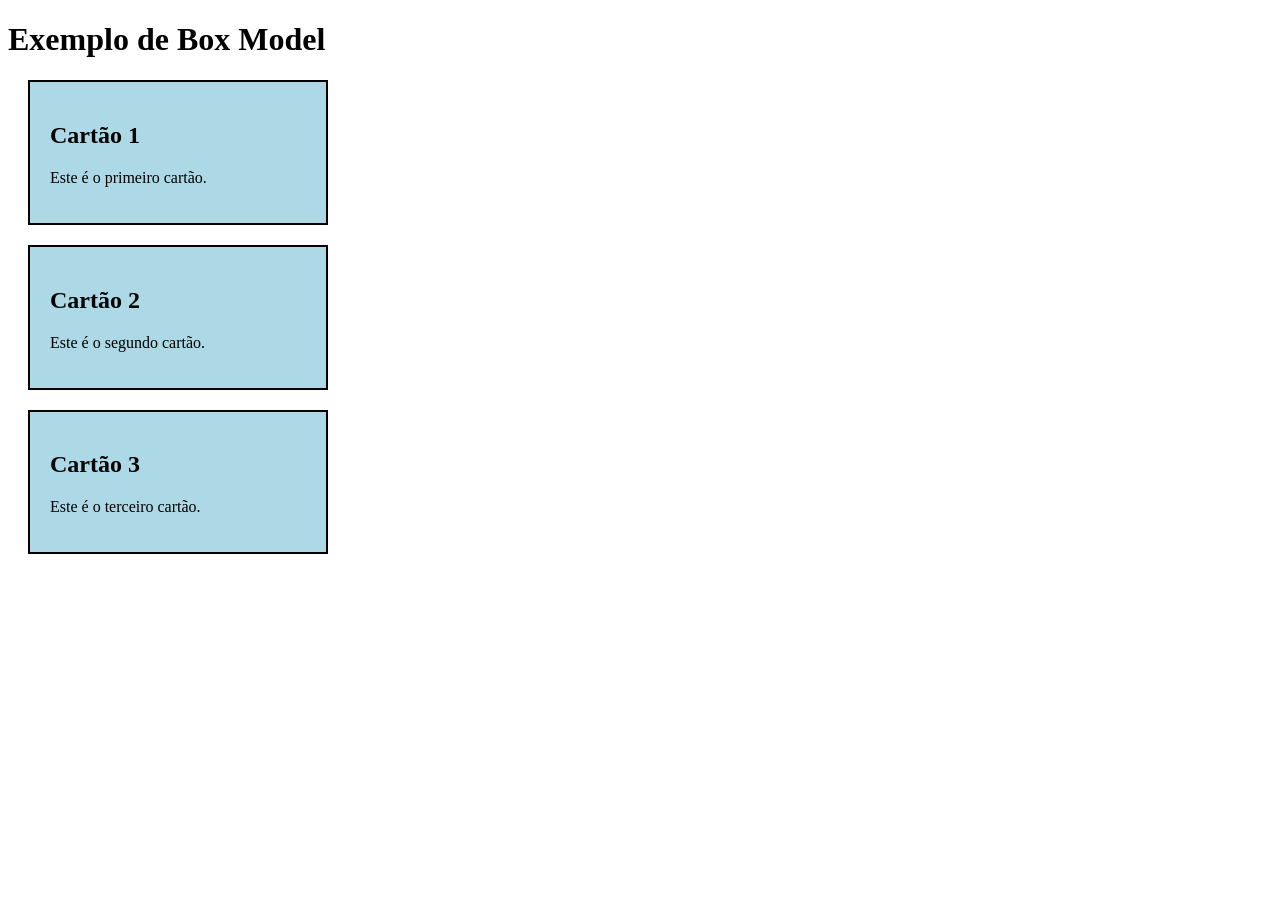
<file: ex02/index.html>
<!DOCTYPE html>
<html lang="pt">
<head>
    <meta charset="UTF-8">
    <meta name="viewport" content="width=device-width, initial-scale=1.0">
    <title>Box Model</title>
    <link rel="stylesheet" href="style.css">
</head>
<body>

    <h1>Exemplo de Box Model</h1>

    <div class="cartao">
        <h2>Cartão 1</h2>
        <p>Este é o primeiro cartão.</p>
    </div>

    <div class="cartao">
        <h2>Cartão 2</h2>
        <p>Este é o segundo cartão.</p>
    </div>

    <div class="cartao">
        <h2>Cartão 3</h2>
        <p>Este é o terceiro cartão.</p>
    </div>

</body>
</html>
</file>
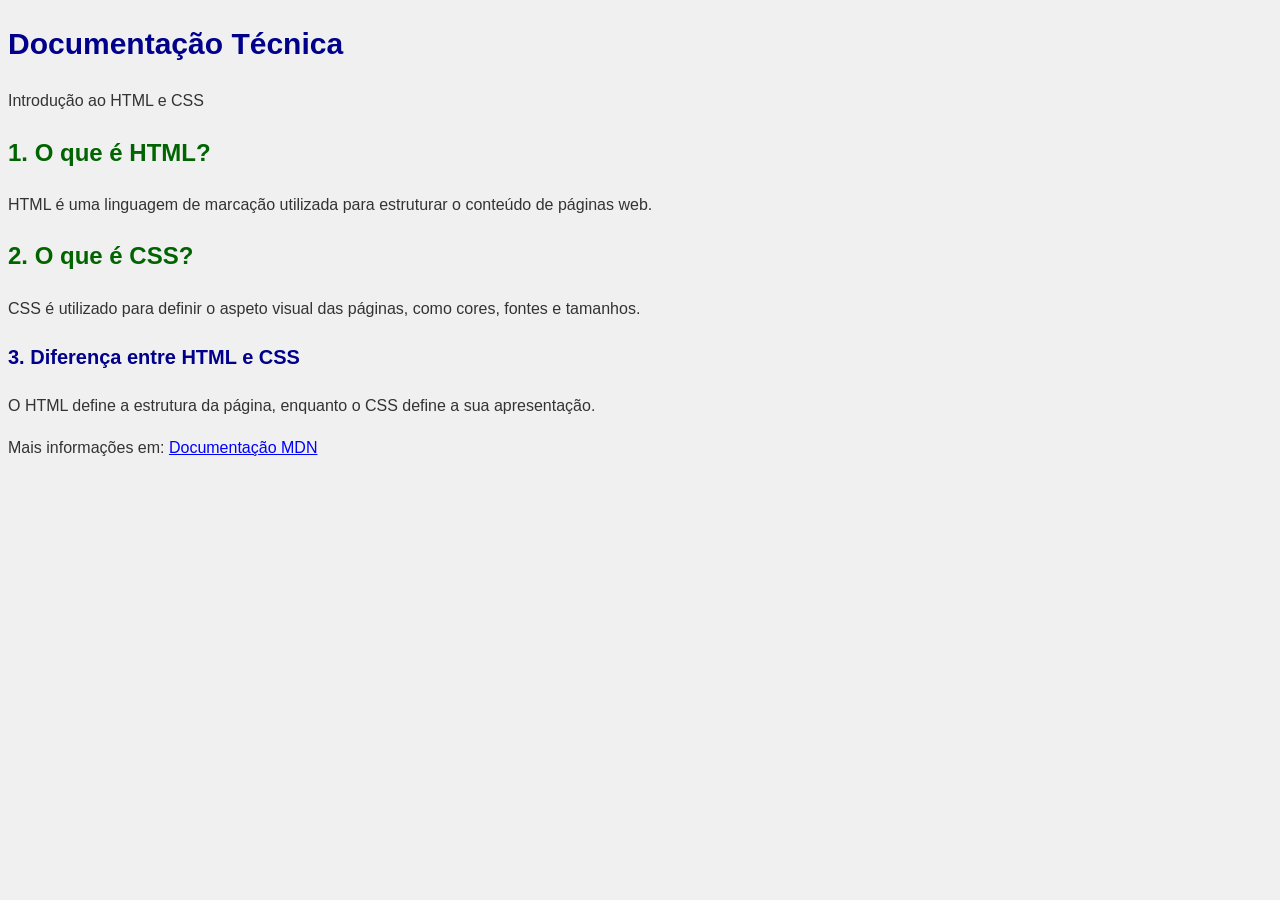
<file: ex03/index.html>
<!DOCTYPE html>
<html lang="pt">
<head>
    <meta charset="UTF-8">
    <meta name="viewport" content="width=device-width, initial-scale=1.0">
    <title>Documentação HTML e CSS</title>
    <link rel="stylesheet" href="style.css">
</head>
<body>

    <h1>Documentação Técnica</h1>
    <p>Introdução ao HTML e CSS</p>

    <h2>1. O que é HTML?</h2>
    <p>
        HTML é uma linguagem de marcação utilizada
        para estruturar o conteúdo de páginas web.
    </p>

    <h2>2. O que é CSS?</h2>
    <p>
        CSS é utilizado para definir o aspeto visual
        das páginas, como cores, fontes e tamanhos.
    </p>

    <h3>3. Diferença entre HTML e CSS</h3>
    <p>
        O HTML define a estrutura da página,
        enquanto o CSS define a sua apresentação.
    </p>

    <p>
        Mais informações em:
        <a href="https://developer.mozilla.org/pt-PT/">
            Documentação MDN
        </a>
    </p>

</body>
</html>
</file>
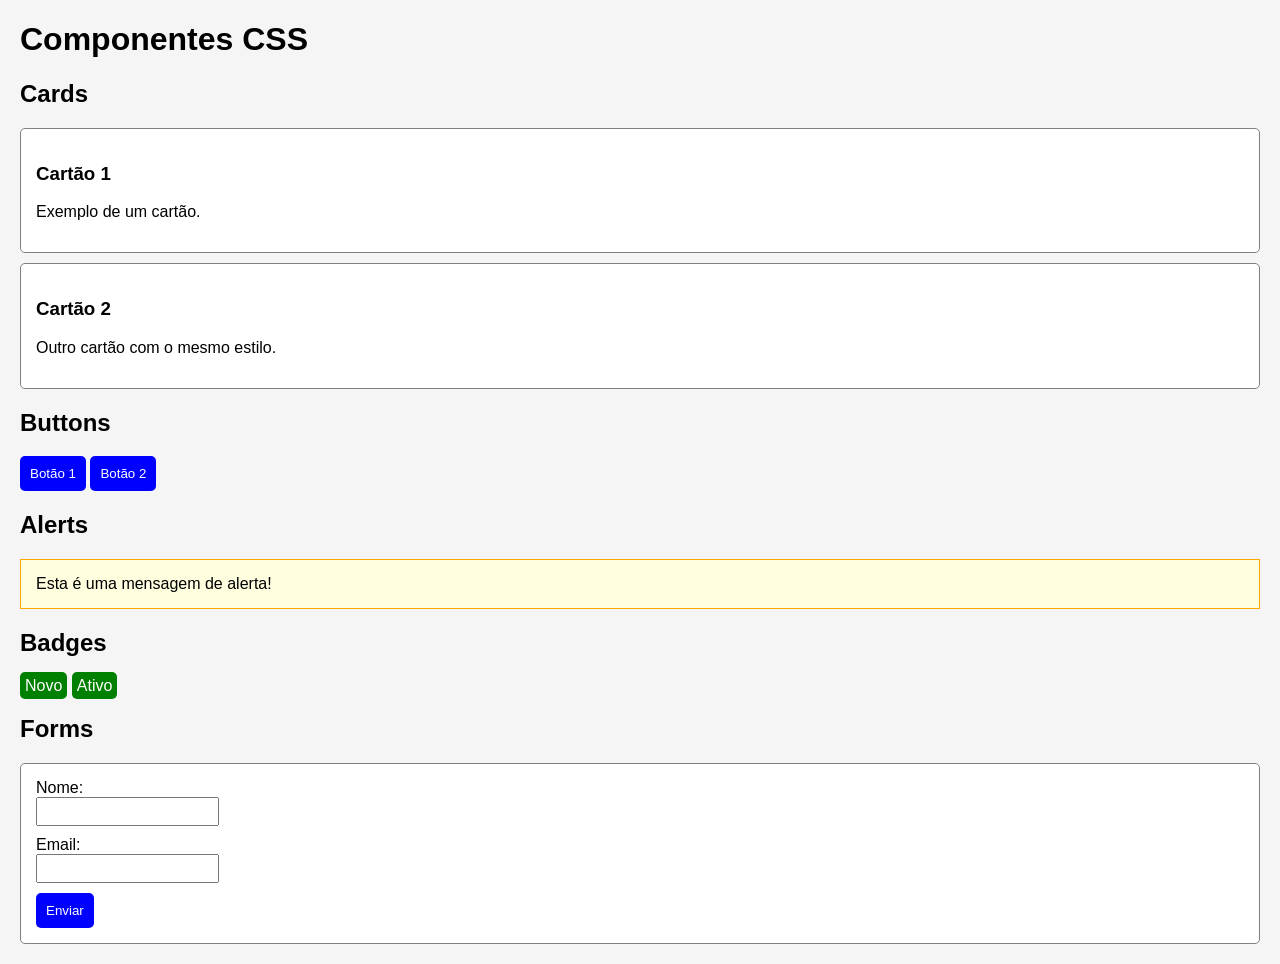
<file: ex04/index.html>
<!DOCTYPE html>
<html lang="pt">
<head>
    <meta charset="UTF-8">
    <meta name="viewport" content="width=device-width, initial-scale=1.0">
    <title>Componentes CSS</title>
    <link rel="stylesheet" href="style.css">
</head>
<body>

    <h1>Componentes CSS</h1>

    <h2>Cards</h2>

    <div class="card">
        <h3>Cartão 1</h3>
        <p>Exemplo de um cartão.</p>
    </div>

    <div class="card">
        <h3>Cartão 2</h3>
        <p>Outro cartão com o mesmo estilo.</p>
    </div>

    <h2>Buttons</h2>

    <button class="botao">Botão 1</button>
    <button class="botao">Botão 2</button>

    <h2>Alerts</h2>

    <div class="alerta">
        Esta é uma mensagem de alerta!
    </div>

    <h2>Badges</h2>

    <span class="badge">Novo</span>
    <span class="badge">Ativo</span>

    <h2>Forms</h2>

    <form>
        <label for="nome">Nome:</label>
        <input type="text" id="nome" name="nome">

        <label for="email">Email:</label>
        <input type="email" id="email" name="email">

        <button class="botao" type="submit">Enviar</button>
    </form>

</body>
</html>
</file>
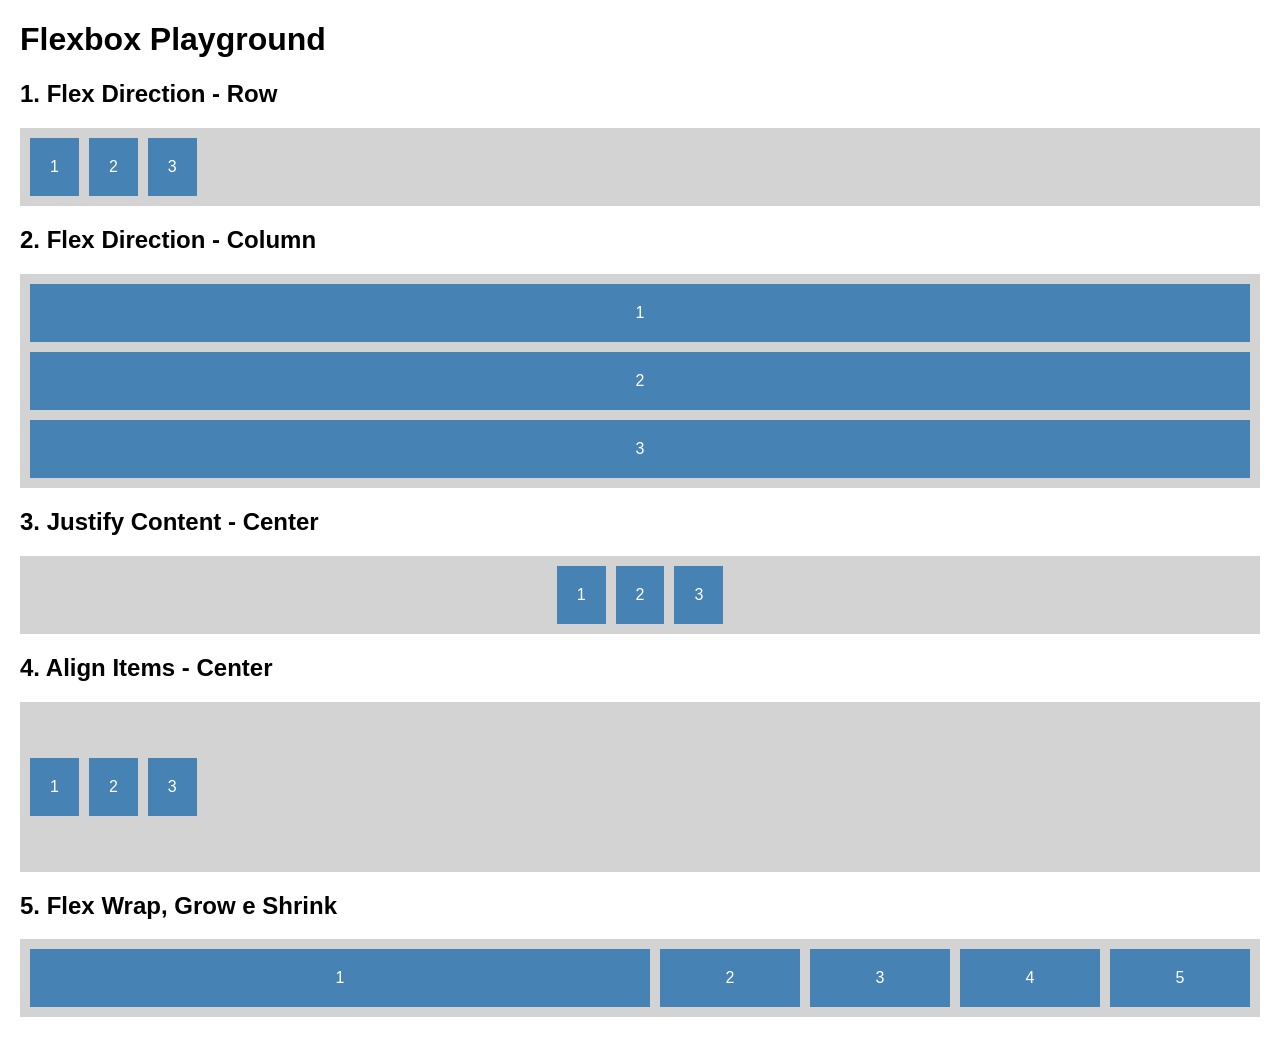
<file: ex05/index.html>
<!DOCTYPE html>
<html lang="pt">
<head>
    <meta charset="UTF-8">
    <meta name="viewport" content="width=device-width, initial-scale=1.0">
    <title>Flexbox Playground</title>
    <link rel="stylesheet" href="style.css">
</head>
<body>

    <h1>Flexbox Playground</h1>

    <h2>1. Flex Direction - Row</h2>
    <div class="container linha">
        <div class="item">1</div>
        <div class="item">2</div>
        <div class="item">3</div>
    </div>

    <h2>2. Flex Direction - Column</h2>
    <div class="container coluna">
        <div class="item">1</div>
        <div class="item">2</div>
        <div class="item">3</div>
    </div>

    <h2>3. Justify Content - Center</h2>
    <div class="container centro">
        <div class="item">1</div>
        <div class="item">2</div>
        <div class="item">3</div>
    </div>

    <h2>4. Align Items - Center</h2>
    <div class="container alinhar">
        <div class="item">1</div>
        <div class="item">2</div>
        <div class="item">3</div>
    </div>

    <h2>5. Flex Wrap, Grow e Shrink</h2>
    <div class="container flexivel">
        <div class="item crescer">1</div>
        <div class="item diminuir">2</div>
        <div class="item">3</div>
        <div class="item">4</div>
        <div class="item">5</div>
    </div>

</body>
</html>
</file>
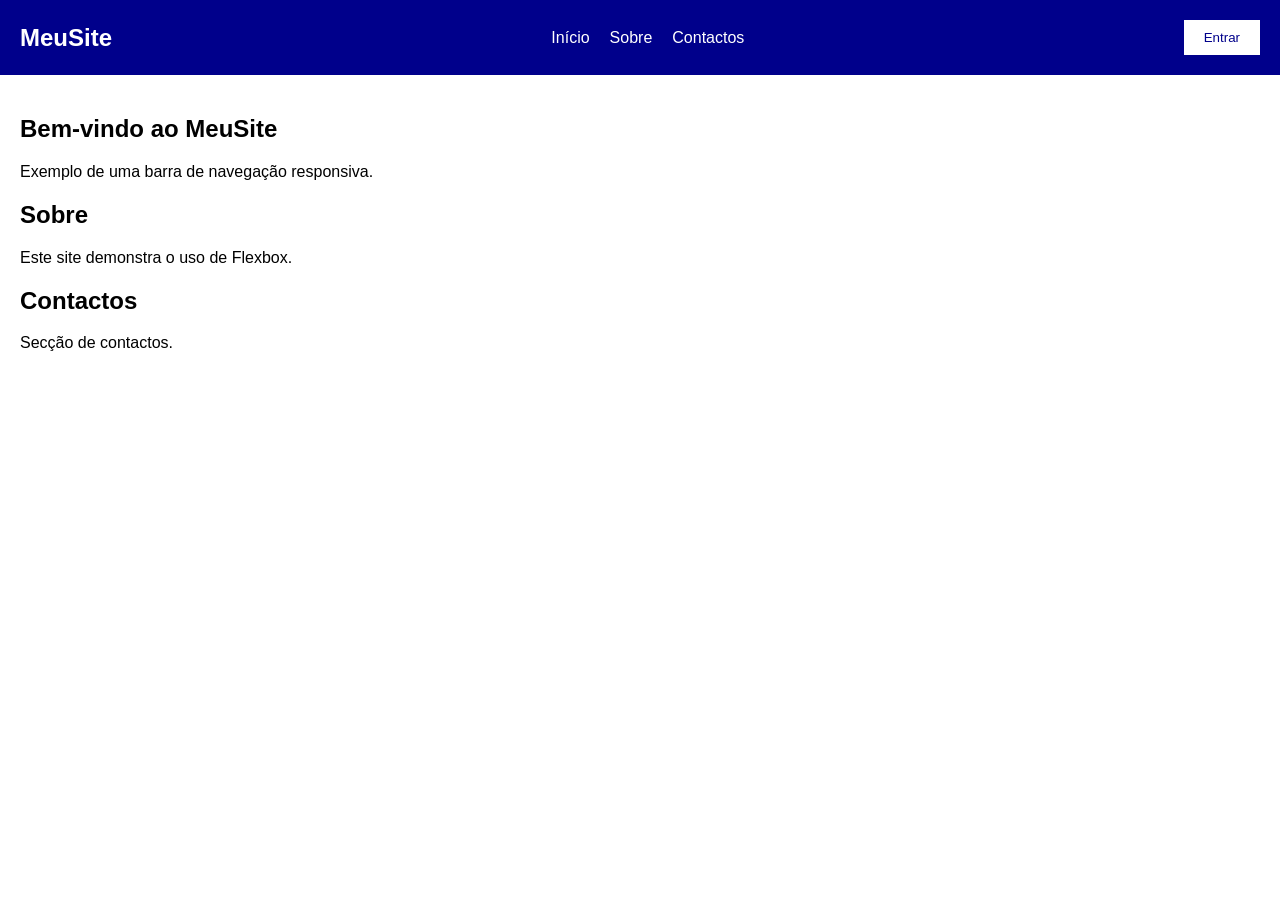
<file: ex06/index.html>
<!DOCTYPE html>
<html lang="pt">
<head>
    <meta charset="UTF-8">
    <meta name="viewport" content="width=device-width, initial-scale=1.0">
    <title>Navigation Bar</title>
    <link rel="stylesheet" href="style.css">
</head>
<body>

    <nav class="navbar">
        <div class="logo">MeuSite</div>

        <div class="links">
            <a href="#inicio">Início</a>
            <a href="#sobre">Sobre</a>
            <a href="#contactos">Contactos</a>
        </div>

        <button type="button">Entrar</button>
    </nav>

    <main>
        <section id="inicio">
            <h1>Bem-vindo ao MeuSite</h1>
            <p>Exemplo de uma barra de navegação responsiva.</p>
        </section>

        <section id="sobre">
            <h2>Sobre</h2>
            <p>Este site demonstra o uso de Flexbox.</p>
        </section>

        <section id="contactos">
            <h2>Contactos</h2>
            <p>Secção de contactos.</p>
        </section>
    </main>

</body>
</html>
</file>
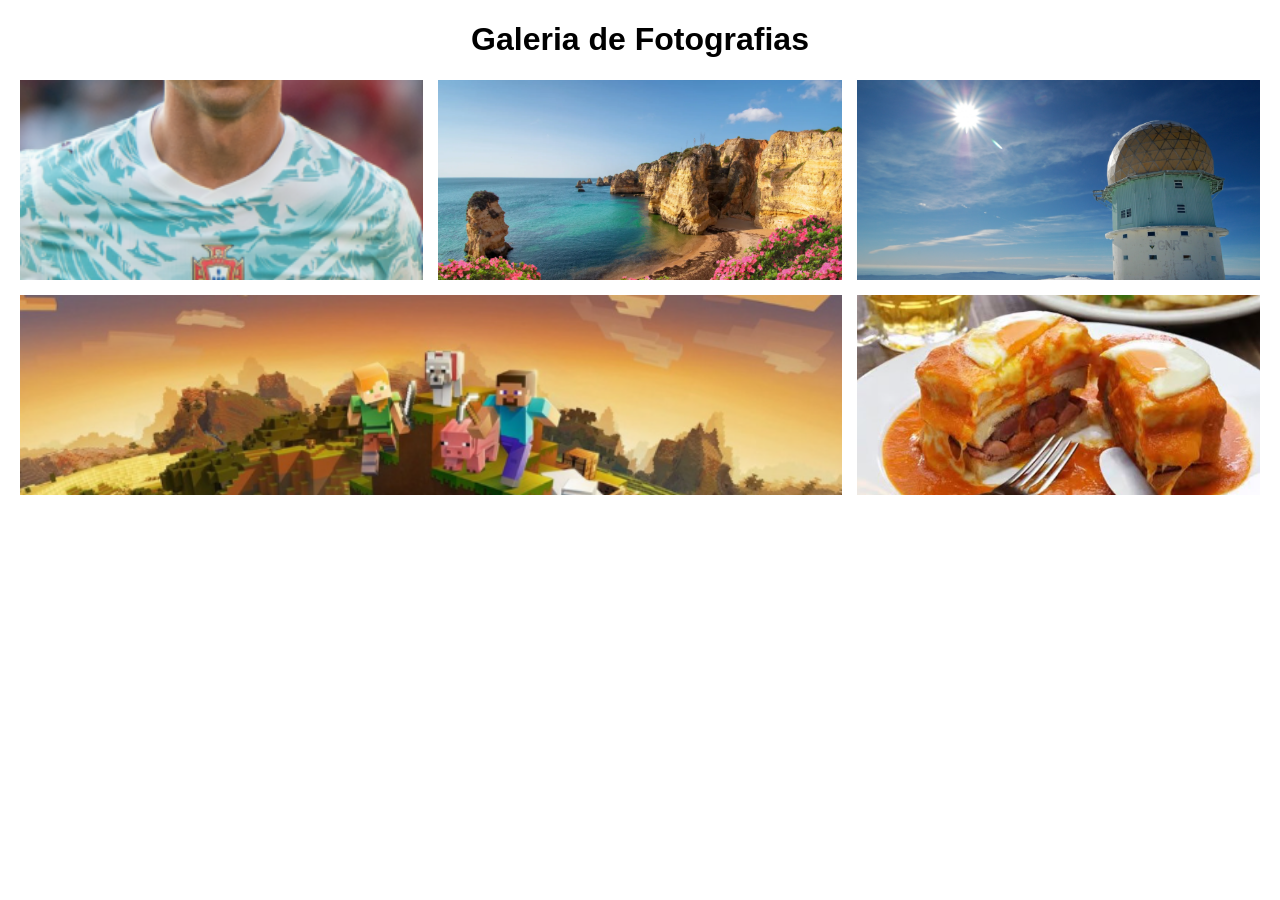
<file: ex07/index.html>
<!DOCTYPE html>
<html lang="pt">
<head>
    <meta charset="UTF-8">
    <meta name="viewport" content="width=device-width, initial-scale=1.0">
    <title>Photo Gallery</title>
    <link rel="stylesheet" href="style.css">
</head>
<body>

    <h1>Galeria de Fotografias</h1>


<div class="galeria">
    <img src="imagens/foto1.png" alt="Fotografia 1">
    <img src="imagens/foto2.png" alt="Fotografia 2">
    <img src="imagens/foto3.png" alt="Fotografia 3">
    <img class="grande" src="imagens/foto4.png" alt="Fotografia 4">
    <img src="imagens/foto5.png" alt="Fotografia 5">
</div>


</body>
</html>
</file>
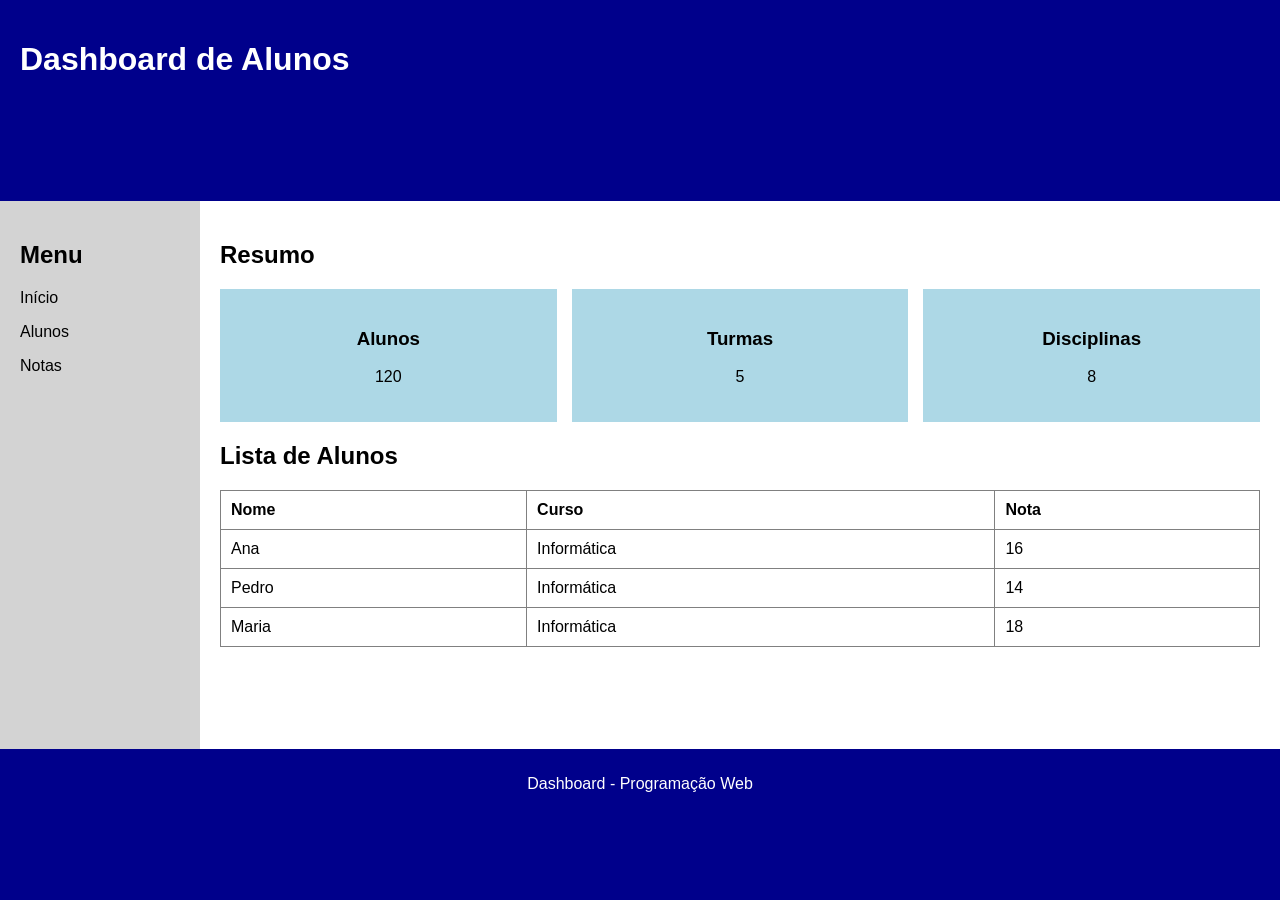
<file: ex08/index.html>
<!DOCTYPE html>
<html lang="pt">
<head>
    <meta charset="UTF-8">
    <meta name="viewport" content="width=device-width, initial-scale=1.0">
    <title>Dashboard</title>
    <link rel="stylesheet" href="style.css">
</head>
<body>

    <div class="dashboard">

        <header>
            <h1>Dashboard de Alunos</h1>
        </header>

        <aside>
            <h2>Menu</h2>
            <p>Início</p>
            <p>Alunos</p>
            <p>Notas</p>
        </aside>

        <main>
            <h2>Resumo</h2>

            <div class="cards">
                <div class="card">
                    <h3>Alunos</h3>
                    <p>120</p>
                </div>

                <div class="card">
                    <h3>Turmas</h3>
                    <p>5</p>
                </div>

                <div class="card">
                    <h3>Disciplinas</h3>
                    <p>8</p>
                </div>
            </div>

            <h2>Lista de Alunos</h2>

            <table>
                <tr>
                    <th>Nome</th>
                    <th>Curso</th>
                    <th>Nota</th>
                </tr>
                <tr>
                    <td>Ana</td>
                    <td>Informática</td>
                    <td>16</td>
                </tr>
                <tr>
                    <td>Pedro</td>
                    <td>Informática</td>
                    <td>14</td>
                </tr>
                <tr>
                    <td>Maria</td>
                    <td>Informática</td>
                    <td>18</td>
                </tr>
            </table>
        </main>

        <footer>
            <p>Dashboard - Programação Web</p>
        </footer>

    </div>

</body>
</html>
</file>
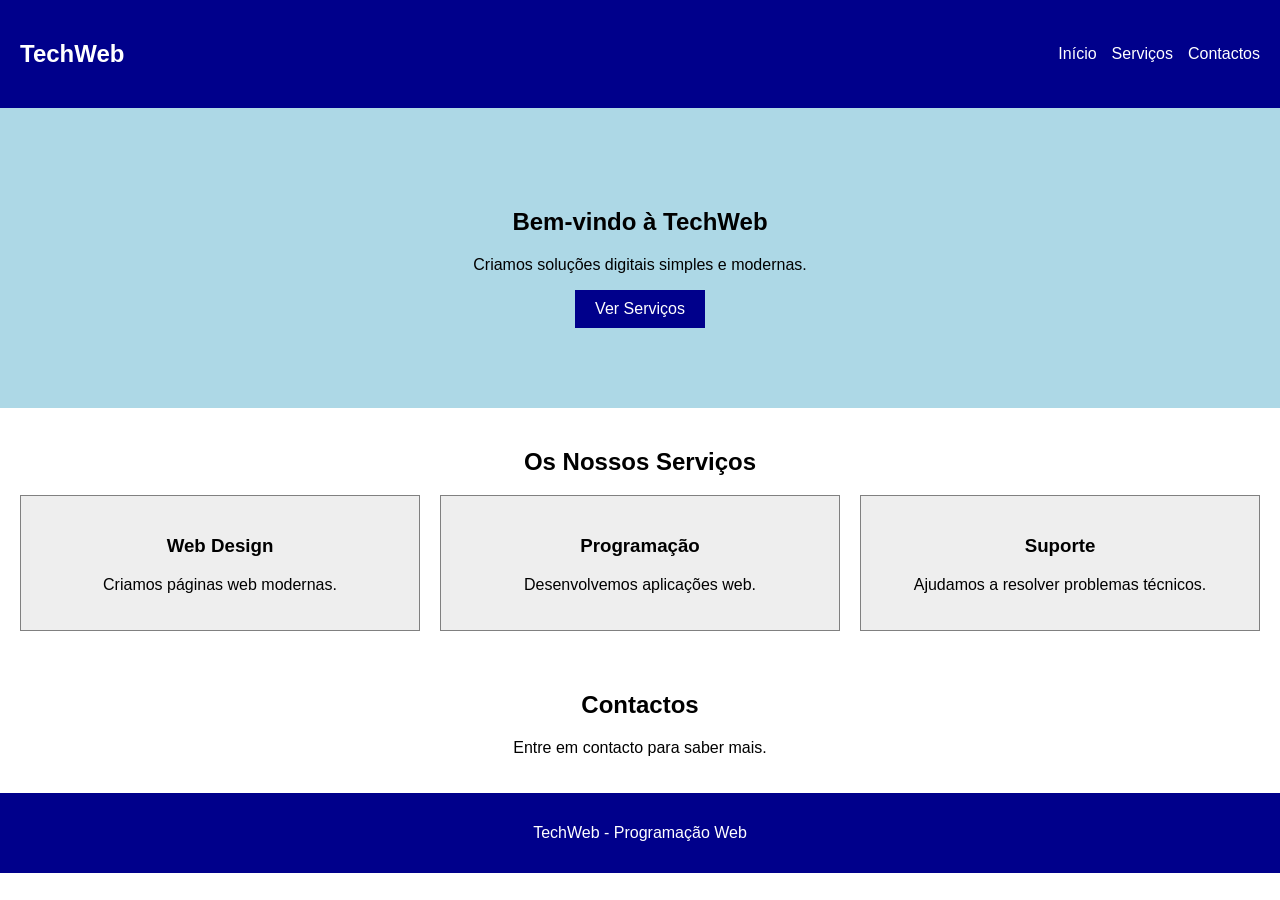
<file: ex09/index.html>
<!DOCTYPE html>
<html lang="pt">
<head>
    <meta charset="UTF-8">
    <meta name="viewport" content="width=device-width, initial-scale=1.0">
    <title>TechWeb</title>
    <link rel="stylesheet" href="style.css">
</head>
<body>

    <header>
        <h2>TechWeb</h2>

        <nav>
            <a href="#inicio">Início</a>
            <a href="#servicos">Serviços</a>
            <a href="#contactos">Contactos</a>
        </nav>
    </header>

    <main>
        <section class="inicio" id="inicio">
            <h1>Bem-vindo à TechWeb</h1>
            <p>Criamos soluções digitais simples e modernas.</p>
            <a class="botao" href="#servicos">Ver Serviços</a>
        </section>

        <section class="servicos" id="servicos">
            <h2>Os Nossos Serviços</h2>

            <div class="cards">
                <div class="card">
                    <h3>Web Design</h3>
                    <p>Criamos páginas web modernas.</p>
                </div>

                <div class="card">
                    <h3>Programação</h3>
                    <p>Desenvolvemos aplicações web.</p>
                </div>

                <div class="card">
                    <h3>Suporte</h3>
                    <p>Ajudamos a resolver problemas técnicos.</p>
                </div>
            </div>
        </section>

        <section class="contactos" id="contactos">
            <h2>Contactos</h2>
            <p>Entre em contacto para saber mais.</p>
        </section>
    </main>

    <footer>
        <p>TechWeb - Programação Web</p>
    </footer>

</body>
</html>
</file>
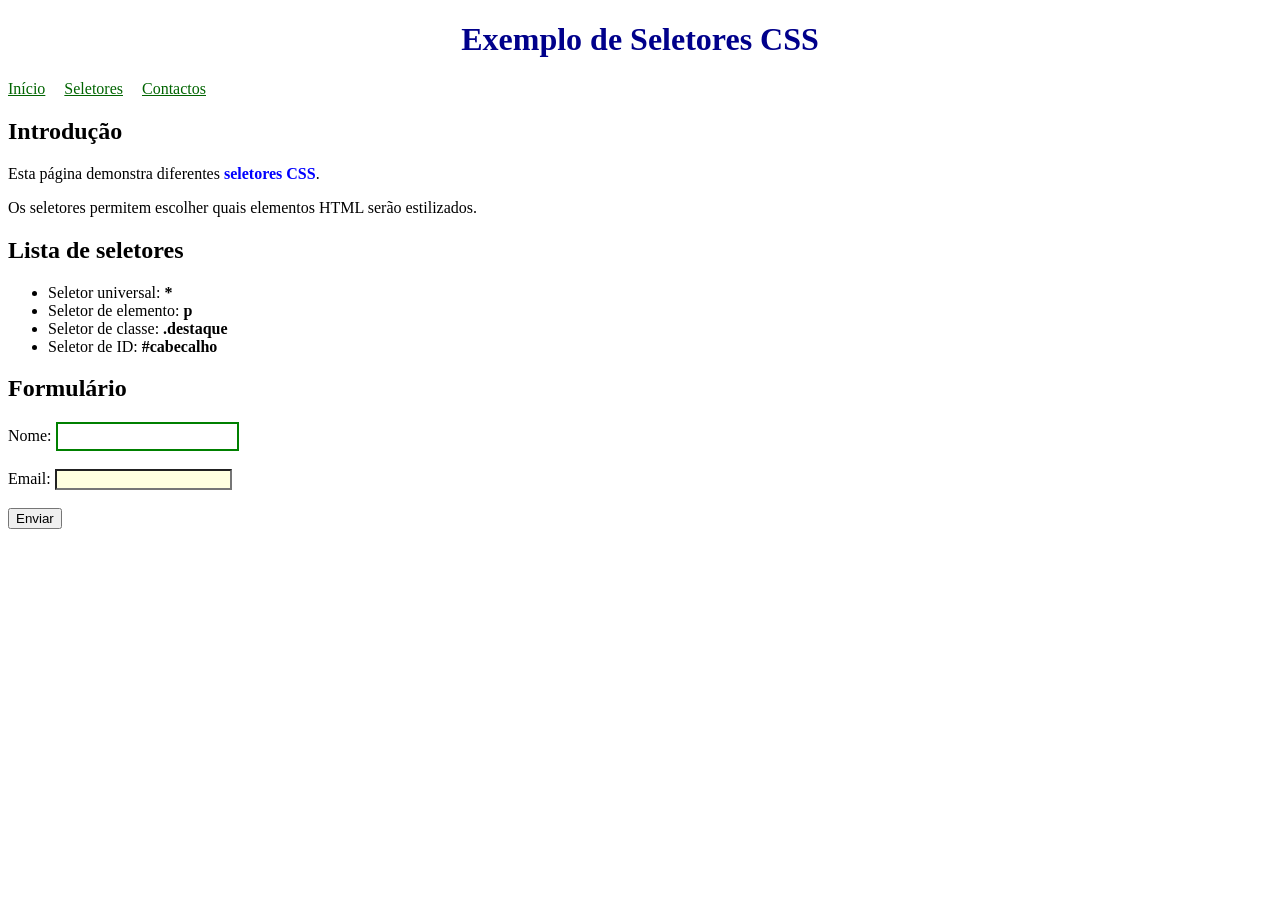
<file: ex01/ex01.html>
<!DOCTYPE html>
<html lang="pt">
<head>
    <link rel="stylesheet" href="style.css">
    <meta charset="UTF-8">
    <meta name="viewport" content="width=device-width, initial-scale=1.0">
    <title>Seletores CSS</title>
</head>

<body>

    <header>
        <h1>Exemplo de Seletores CSS</h1>

        <nav>
            <a href="#inicio">Início</a>
            <a href="#seletores">Seletores</a>
            <a href="#contactos">Contactos</a>
        </nav>
    </header>

    <main>

        <section>
            <h2>Introdução</h2>

            <p>
                Esta página demonstra diferentes
                <span class="destaque">seletores CSS</span>.
            </p>

            <p>
                Os seletores permitem escolher quais elementos HTML serão estilizados.
            </p>
        </section>

        <section>
            <h2>Lista de seletores</h2>

            <ul>
                <li>Seletor universal: <strong>*</strong></li>
                <li>Seletor de elemento: <strong>p</strong></li>
                <li>Seletor de classe: <strong>.destaque</strong></li>
                <li>Seletor de ID: <strong>#cabecalho</strong></li>
            </ul>
        </section>

        <section>
            <h2>Formulário</h2>

            <form>
                <label for="nome">Nome:</label>
                <input type="text" id="nome" name="nome">

                <br><br>

                <label for="email">Email:</label>
                <input type="email" id="email" name="email">

                <br><br>

                <button type="submit">Enviar</button>
            </form>
        </section>

    </main>

</body>
</html>
</file>
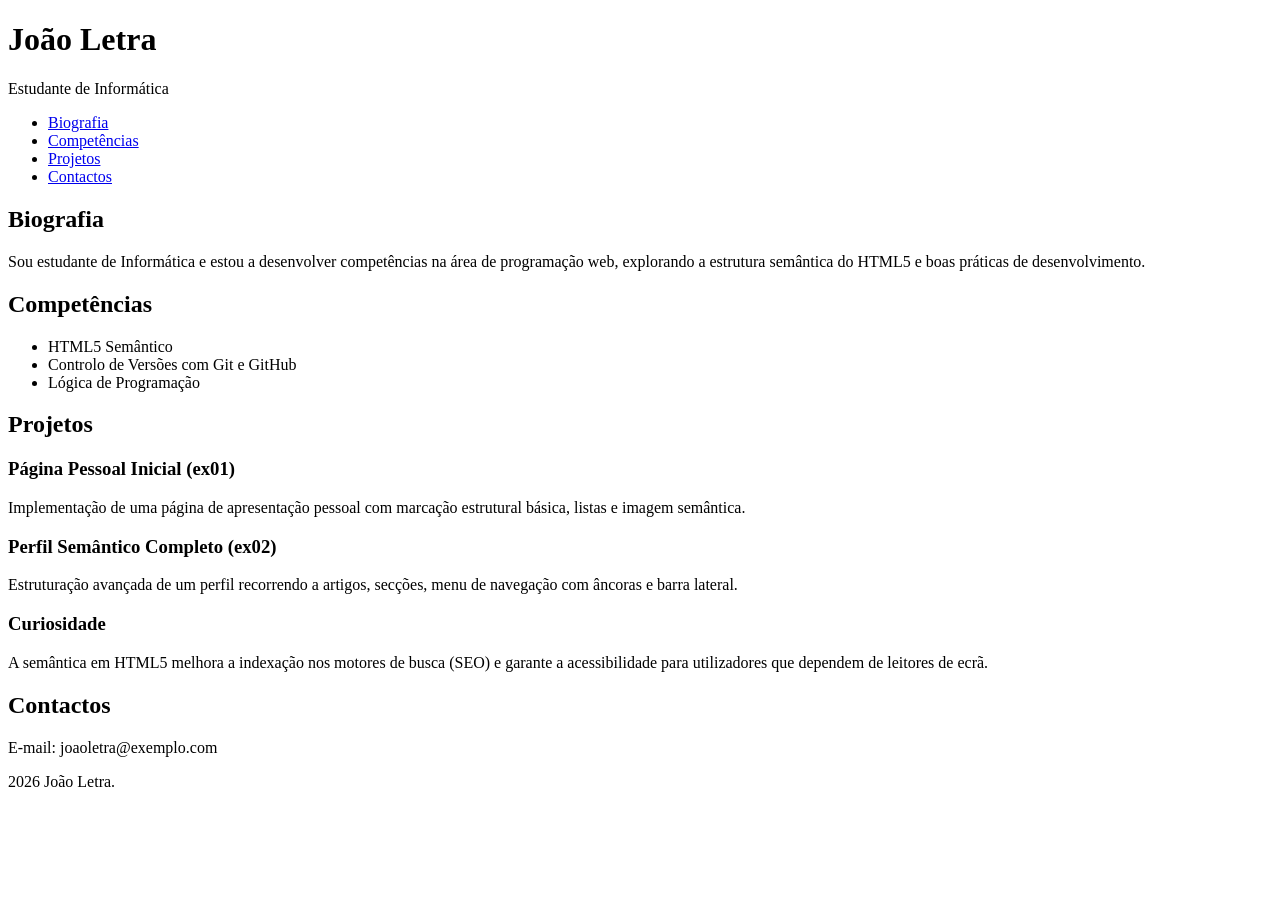
<file: ex02/ex02.html>
<!DOCTYPE html>
<html lang="pt">
<head>
    <meta charset="UTF-8">
    <meta name="viewport" content="width=device-width, initial-scale=1.0">
    <title>Perfil Semântico - João Letra</title>
</head>
<body>

    <header>
        <h1>João Letra</h1>
        <p>Estudante de Informática</p>
        <nav>
            <ul>
                <li><a href="#biografia">Biografia</a></li>
                <li><a href="#competencias">Competências</a></li>
                <li><a href="#projetos">Projetos</a></li>
                <li><a href="#contactos">Contactos</a></li>
            </ul>
        </nav>
    </header>

    <main>
        <section id="biografia">
            <h2>Biografia</h2>
            <p>Sou estudante de Informática e estou a desenvolver competências na área de programação web, explorando a estrutura semântica do HTML5 e boas práticas de desenvolvimento.</p>
        </section>

        <section id="competencias">
            <h2>Competências</h2>
            <ul>
                <li>HTML5 Semântico</li>
                <li>Controlo de Versões com Git e GitHub</li>
                <li>Lógica de Programação</li>
            </ul>
        </section>

        <section id="projetos">
            <h2>Projetos</h2>
            <article>
                <h3>Página Pessoal Inicial (ex01)</h3>
                <p>Implementação de uma página de apresentação pessoal com marcação estrutural básica, listas e imagem semântica.</p>
            </article>
            <article>
                <h3>Perfil Semântico Completo (ex02)</h3>
                <p>Estruturação avançada de um perfil recorrendo a artigos, secções, menu de navegação com âncoras e barra lateral.</p>
            </article>
        </section>

        <aside>
            <h3>Curiosidade</h3>
            <p>A semântica em HTML5 melhora a indexação nos motores de busca (SEO) e garante a acessibilidade para utilizadores que dependem de leitores de ecrã.</p>
        </aside>
    </main>

    <footer id="contactos">
        <h2>Contactos</h2>
        <p>E-mail: joaoletra@exemplo.com</p>
        <p> 2026 João Letra. </p>
    </footer>

</body>
</html>
</file>
<file: ex02/style.css>
.cartao {
    width: 300px;
    padding: 20px;
    border: 2px solid black;
    margin: 20px;
    box-sizing: border-box;
    background-color: lightblue;
}
</file>
<file: ex03/style.css>
body {
    font-family: Arial, sans-serif;
    font-size: 16px;
    line-height: 1.6;
    color: #333;
    background-color: #f0f0f0;
}

h1 {
    font-size: 30px;
    font-weight: bold;
    color: darkblue;
}

h2 {
    font-size: 24px;
    color: darkgreen;
}

h3 {
    font-size: 20px;
    color: darkblue;
}

p {
    font-weight: normal;
}

a {
    color: blue;
}
</file>
<file: ex04/style.css>
body {
    font-family: Arial, sans-serif;
    margin: 20px;
    background-color: #f5f5f5;
}

.card {
    background-color: white;
    border: 1px solid gray;
    padding: 15px;
    margin-bottom: 10px;
    border-radius: 5px;
}

.botao {
    background-color: blue;
    color: white;
    border: none;
    padding: 10px;
    border-radius: 5px;
    cursor: pointer;
}

.alerta {
    background-color: lightyellow;
    border: 1px solid orange;
    padding: 15px;
    margin-bottom: 10px;
}

.badge {
    background-color: green;
    color: white;
    padding: 5px;
    border-radius: 5px;
}

form {
    background-color: white;
    padding: 15px;
    border: 1px solid gray;
    border-radius: 5px;
}

input {
    display: block;
    margin-bottom: 10px;
    padding: 5px;
}
</file>
<file: ex05/style.css>
body {
    font-family: Arial, sans-serif;
    margin: 20px;
}

.container {
    display: flex;
    background-color: lightgray;
    padding: 10px;
    margin-bottom: 20px;
    gap: 10px;
}

.item {
    background-color: steelblue;
    color: white;
    padding: 20px;
    text-align: center;
}

/* Layout 1 */
.linha {
    flex-direction: row;
}

/* Layout 2 */
.coluna {
    flex-direction: column;
}

/* Layout 3 */
.centro {
    justify-content: center;
}

/* Layout 4 */
.alinhar {
    align-items: center;
    height: 150px;
}

/* Layout 5 */
.flexivel {
    flex-wrap: wrap;
}

.flexivel .item {
    width: 100px;
}

.crescer {
    flex-grow: 1;
}

.diminuir {
    flex-shrink: 1;
}
</file>
<file: ex06/style.css>
body {
    margin: 0;
    font-family: Arial, sans-serif;
}

.navbar {
    display: flex;
    justify-content: space-between;
    align-items: center;
    flex-wrap: wrap;
    gap: 15px;
    background-color: darkblue;
    padding: 20px;
}

.logo {
    color: white;
    font-size: 24px;
    font-weight: bold;
}

.links {
    display: flex;
    flex-wrap: wrap;
    gap: 20px;
}

.links a {
    color: white;
    text-decoration: none;
}

button {
    background-color: white;
    color: darkblue;
    border: none;
    padding: 10px 20px;
    cursor: pointer;
}

main {
    padding: 20px;
}
</file>
<file: ex07/style.css>
body {
    font-family: Arial, sans-serif;
    margin: 20px;
}

h1 {
    text-align: center;
}

.galeria {
    display: grid;
    grid-template-columns: repeat(3, 1fr);
    gap: 15px;
}

.galeria img {
    width: 100%;
    height: 200px;
    object-fit: cover;
}

.grande {
    grid-column: span 2;
}

@media (max-width: 600px) {
    .galeria {
        grid-template-columns: 1fr;
    }

    .grande {
        grid-column: span 1;
    }
}
</file>
<file: ex08/style.css>
body {
    margin: 0;
    font-family: Arial, sans-serif;
}

.dashboard {
    display: grid;
    grid-template-columns: 200px 1fr;
    grid-template-areas:
        "header header"
        "sidebar main"
        "footer footer";
    min-height: 100vh;
}

header {
    grid-area: header;
    background-color: darkblue;
    color: white;
    padding: 20px;
}

aside {
    grid-area: sidebar;
    background-color: lightgray;
    padding: 20px;
}

main {
    grid-area: main;
    padding: 20px;
}

.cards {
    display: grid;
    grid-template-columns: repeat(3, 1fr);
    gap: 15px;
}

.card {
    background-color: lightblue;
    padding: 20px;
    text-align: center;
}

table {
    width: 100%;
    border-collapse: collapse;
}

th, td {
    border: 1px solid gray;
    padding: 10px;
    text-align: left;
}

footer {
    grid-area: footer;
    background-color: darkblue;
    color: white;
    text-align: center;
    padding: 10px;
}

@media (max-width: 600px) {
    .dashboard {
        grid-template-columns: 1fr;
        grid-template-areas:
            "header"
            "sidebar"
            "main"
            "footer";
    }

    .cards {
        grid-template-columns: 1fr;
    }
}
</file>
<file: ex09/style.css>
* {
    box-sizing: border-box;
}

body {
    margin: 0;
    font-family: Arial, sans-serif;
}

header {
    background-color: darkblue;
    color: white;
    padding: 20px;
    text-align: center;
}

nav {
    display: flex;
    flex-wrap: wrap;
    justify-content: center;
    gap: 15px;
}

nav a {
    color: white;
    text-decoration: none;
}

.inicio {
    background-color: lightblue;
    padding: 40px 20px;
    text-align: center;
}

.botao {
    display: inline-block;
    background-color: darkblue;
    color: white;
    padding: 10px 20px;
    text-decoration: none;
}

.servicos {
    padding: 20px;
    text-align: center;
}

.cards {
    display: grid;
    grid-template-columns: 1fr;
    gap: 20px;
}

.card {
    background-color: #eeeeee;
    padding: 20px;
    border: 1px solid gray;
}

.contactos {
    padding: 20px;
    text-align: center;
}

footer {
    background-color: darkblue;
    color: white;
    text-align: center;
    padding: 15px;
}

/* Tablets */
@media (min-width: 768px) {
    .cards {
        grid-template-columns: repeat(2, 1fr);
    }

    header {
        display: flex;
        justify-content: space-between;
        align-items: center;
    }
}

/* Computadores */
@media (min-width: 1024px) {
    .cards {
        grid-template-columns: repeat(3, 1fr);
    }

    .inicio {
        padding: 80px 20px;
    }
}

/* Ecrãs grandes */
@media (min-width: 1440px) {
    main {
        max-width: 1200px;
        margin: auto;
    }
}
</file>
<file: ex01/style.css>
/* Seletor de elemento */
h1 {
    color: darkblue;
    text-align: center;
}

/* Seletor de classe */
.destaque {
    color: blue;
    font-weight: bold;
}

/* Seletor de ID */
#nome {
    border: 2px solid green;
    padding: 5px;
}

/* Seletor descendente */
nav a {
    color: darkgreen;
    margin-right: 15px;
}

/* Seletor de atributo */
input[type="email"] {
    background-color: lightyellow;
}

/* Pseudo-classe hover */
nav a:hover {
    color: red;
}

/* Pseudo-classe focus */
input:focus {
    background-color: lightblue;
}
</file>
